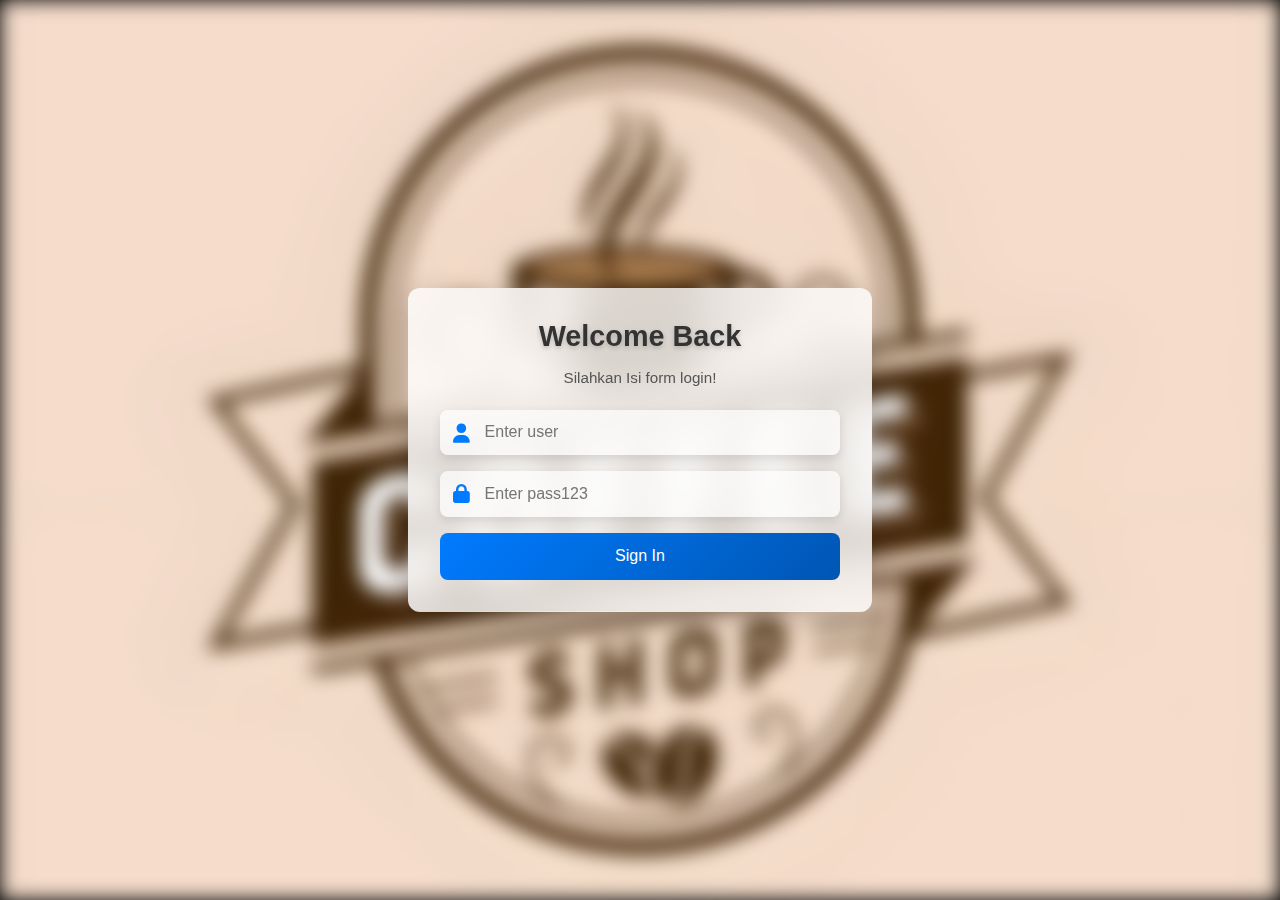
<file: index.html>
<!DOCTYPE html>
<html lang="en">
<head>
    <meta charset="UTF-8">
    <meta name="viewport" content="width=device-width, initial-scale=1.0">
    <title>Login</title>
    <link rel="stylesheet" href="login.css">
    <link rel="stylesheet" href="https://cdnjs.cloudflare.com/ajax/libs/font-awesome/6.0.0/css/all.min.css">
</head>
<body>
    <div class="background"></div>
    <div class="form-container">
        <div class="form-header">
            <h1>Welcome Back</h1>
            <p>Silahkan Isi form login!</p>
        </div>
        <form id="login-form" class="form">
            <div class="input-group">
                <i class="fas fa-user"></i>
                <input type="text" id="username" placeholder="Enter user" required>
            </div>
            <div class="input-group">
                <i class="fas fa-lock"></i>
                <input type="password" id="password" placeholder="Enter pass123" required>
            </div>
            <button type="submit" class="btn-primary">Sign In</button>
        </form>
        <p class="error-message" id="error-message"></p>
    </div>
    <script src="log.js"></script>
</body>
</html>
</file>
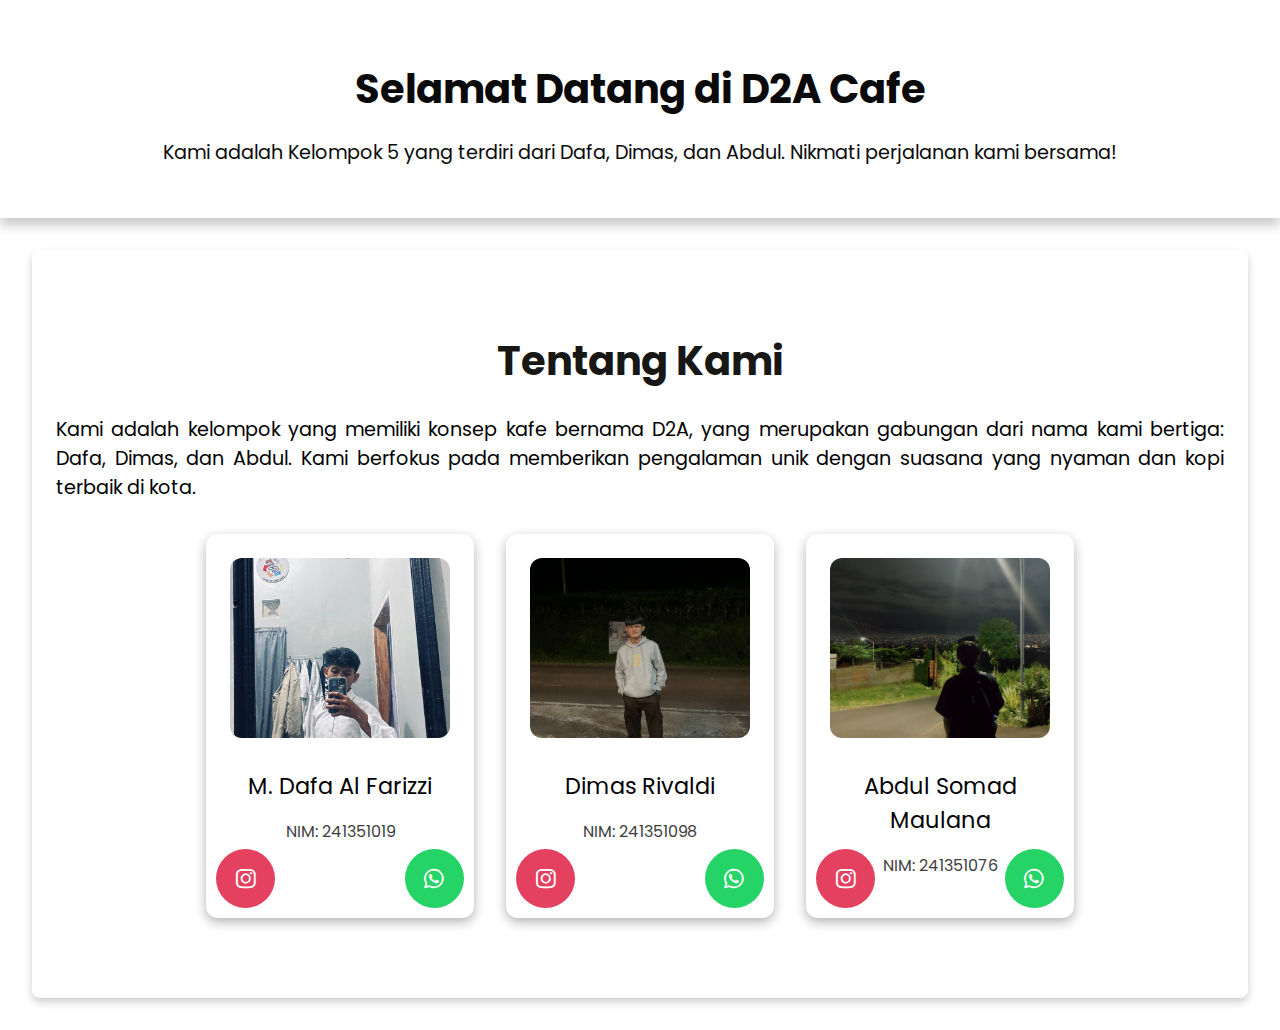
<file: about.html>
<!DOCTYPE html>
<html lang="id">
<head> 
    <meta charset="UTF-8">
    <meta name="viewport" content="width=device-width, initial-scale=1.0">
    <title>Tentang Kami - D2A</title>
    <link rel="stylesheet" href="about.css">
    <link rel="stylesheet" href="https://cdnjs.cloudflare.com/ajax/libs/font-awesome/6.0.0/css/all.min.css">
    <link rel="stylesheet" href="https://fonts.googleapis.com/css?family=Poppins">
</head>
<body>
    <header>
        <div class="header-content">
            <h1>Selamat Datang di D2A Cafe</h1>
            <p>Kami adalah Kelompok 5 yang terdiri dari Dafa, Dimas, dan Abdul. Nikmati perjalanan kami bersama!</p>
        </div>
    </header>

    <section class="about-us">
        <h2>Tentang Kami</h2>
        <p class="description">Kami adalah kelompok yang memiliki konsep kafe bernama D2A, yang merupakan gabungan dari nama kami bertiga: Dafa, Dimas, dan Abdul. Kami berfokus pada memberikan pengalaman unik dengan suasana yang nyaman dan kopi terbaik di kota.</p>
        
        <div class="team-members">
            <div class="member">
                <img src="daffa.jpeg" alt="Dafa" class="member-photo">
                <p class="member-name">M. Dafa Al Farizzi</p>
                <p class="member-nim">NIM: 241351019</p>
                <a href="https://wa.me/+6283112931482" class="whatsapp-icon">
                  <i class="fab fa-whatsapp"></i>
                </a>
                <a href="https://instagram.com/username_anggota" class="instagram-icon" target="_blank">
                  <i class="fab fa-instagram"></i>
              </a>
            </div>
            <div class="member">
                <img src="dimas2.jpeg" alt="Dimas" class="member-photo">
                <p class="member-name">Dimas Rivaldi</p>
                <p class="member-nim">NIM: 241351098</p>
                <a href="https://wa.me/+6282214212704" class="whatsapp-icon">
                  <i class="fab fa-whatsapp"></i>
                </a>
                <a href="https://instagram.com/username_anggota" class="instagram-icon" target="_blank">
                  <i class="fab fa-instagram"></i>
              </a>
            </div>
            <div class="member">
                <img src="maull.jpeg" alt="Abdul" class="member-photo">
                <p class="member-name">Abdul Somad Maulana</p>
                <p class="member-nim">NIM: 241351076</p>
                <a href="https://wa.me/+6281385191193" class="whatsapp-icon">
                  <i class="fab fa-whatsapp"></i>
                </a>
                <a href="#" class="instagram-icon" target="_blank">
                  <i class="fab fa-instagram"></i>
              </a>
            </div>
        </div>
    </section>

    <script src="script.js"></script>
</body>
</html>
</file>
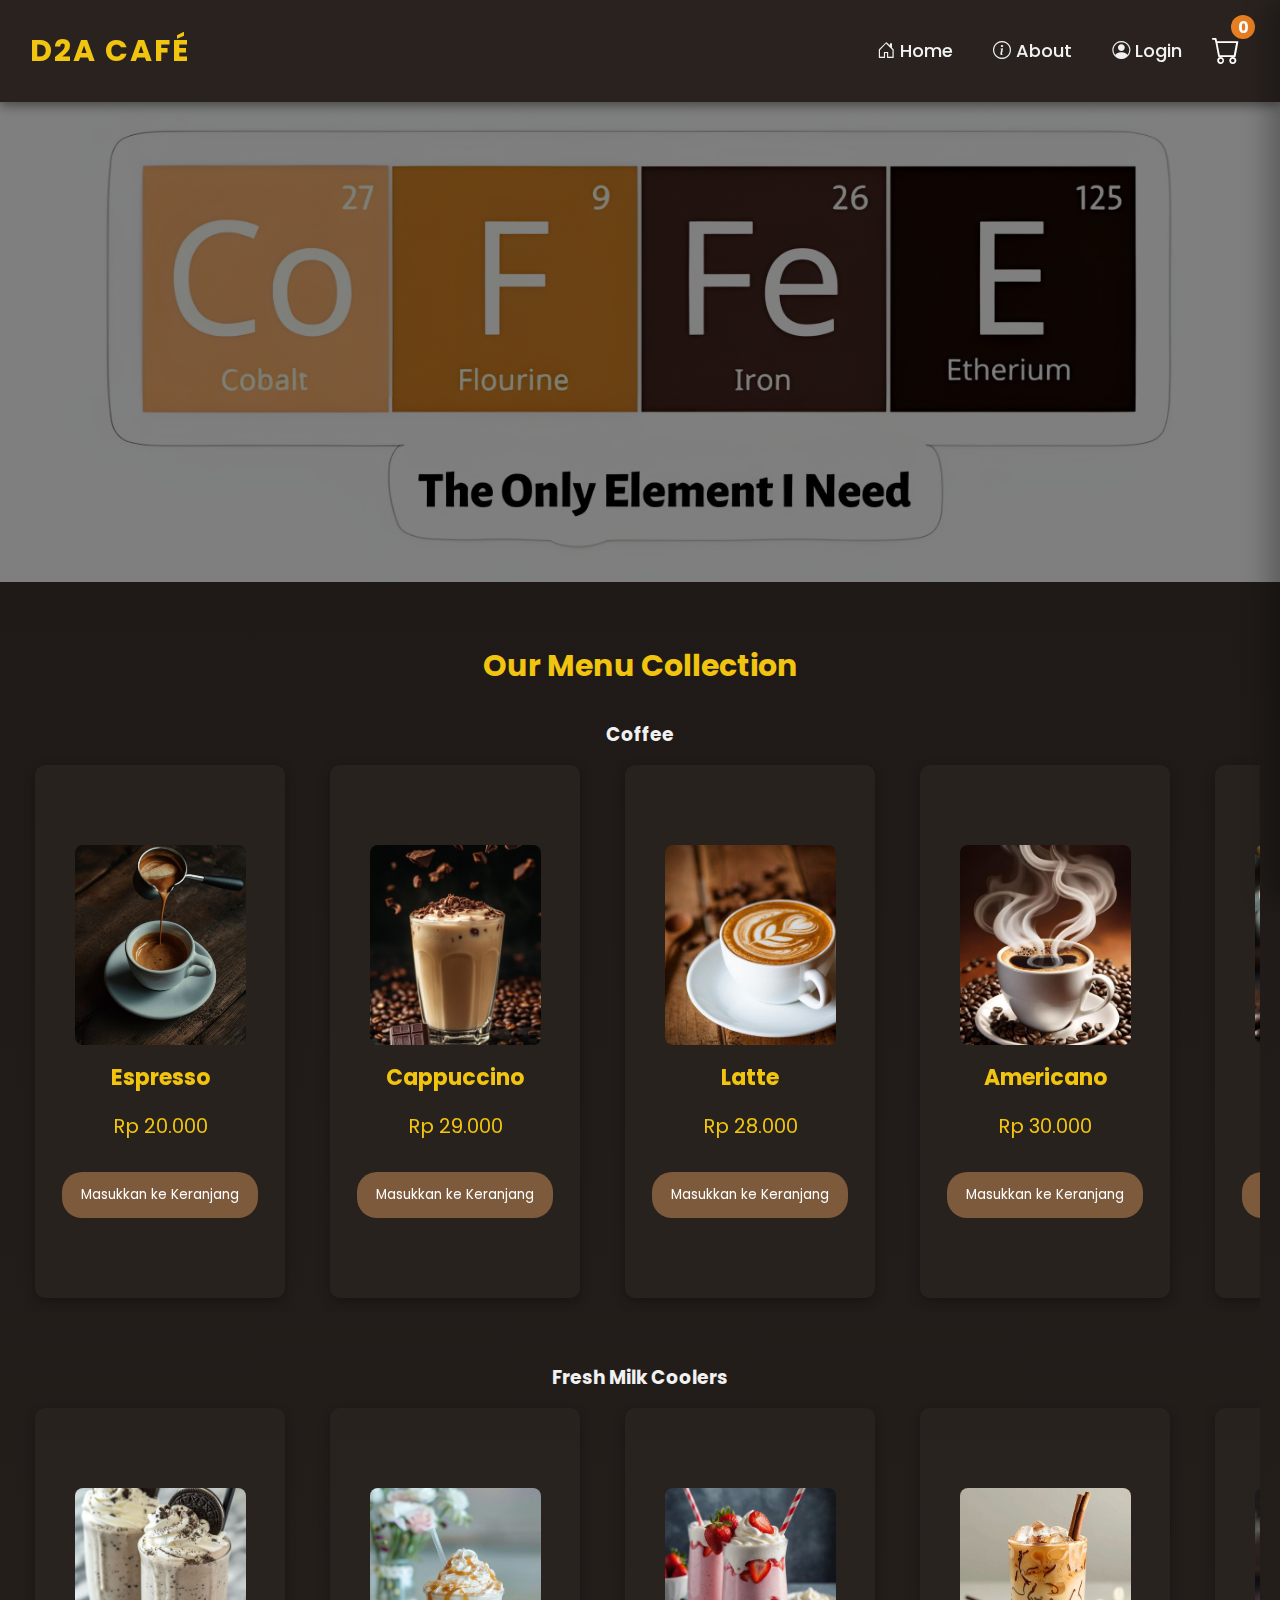
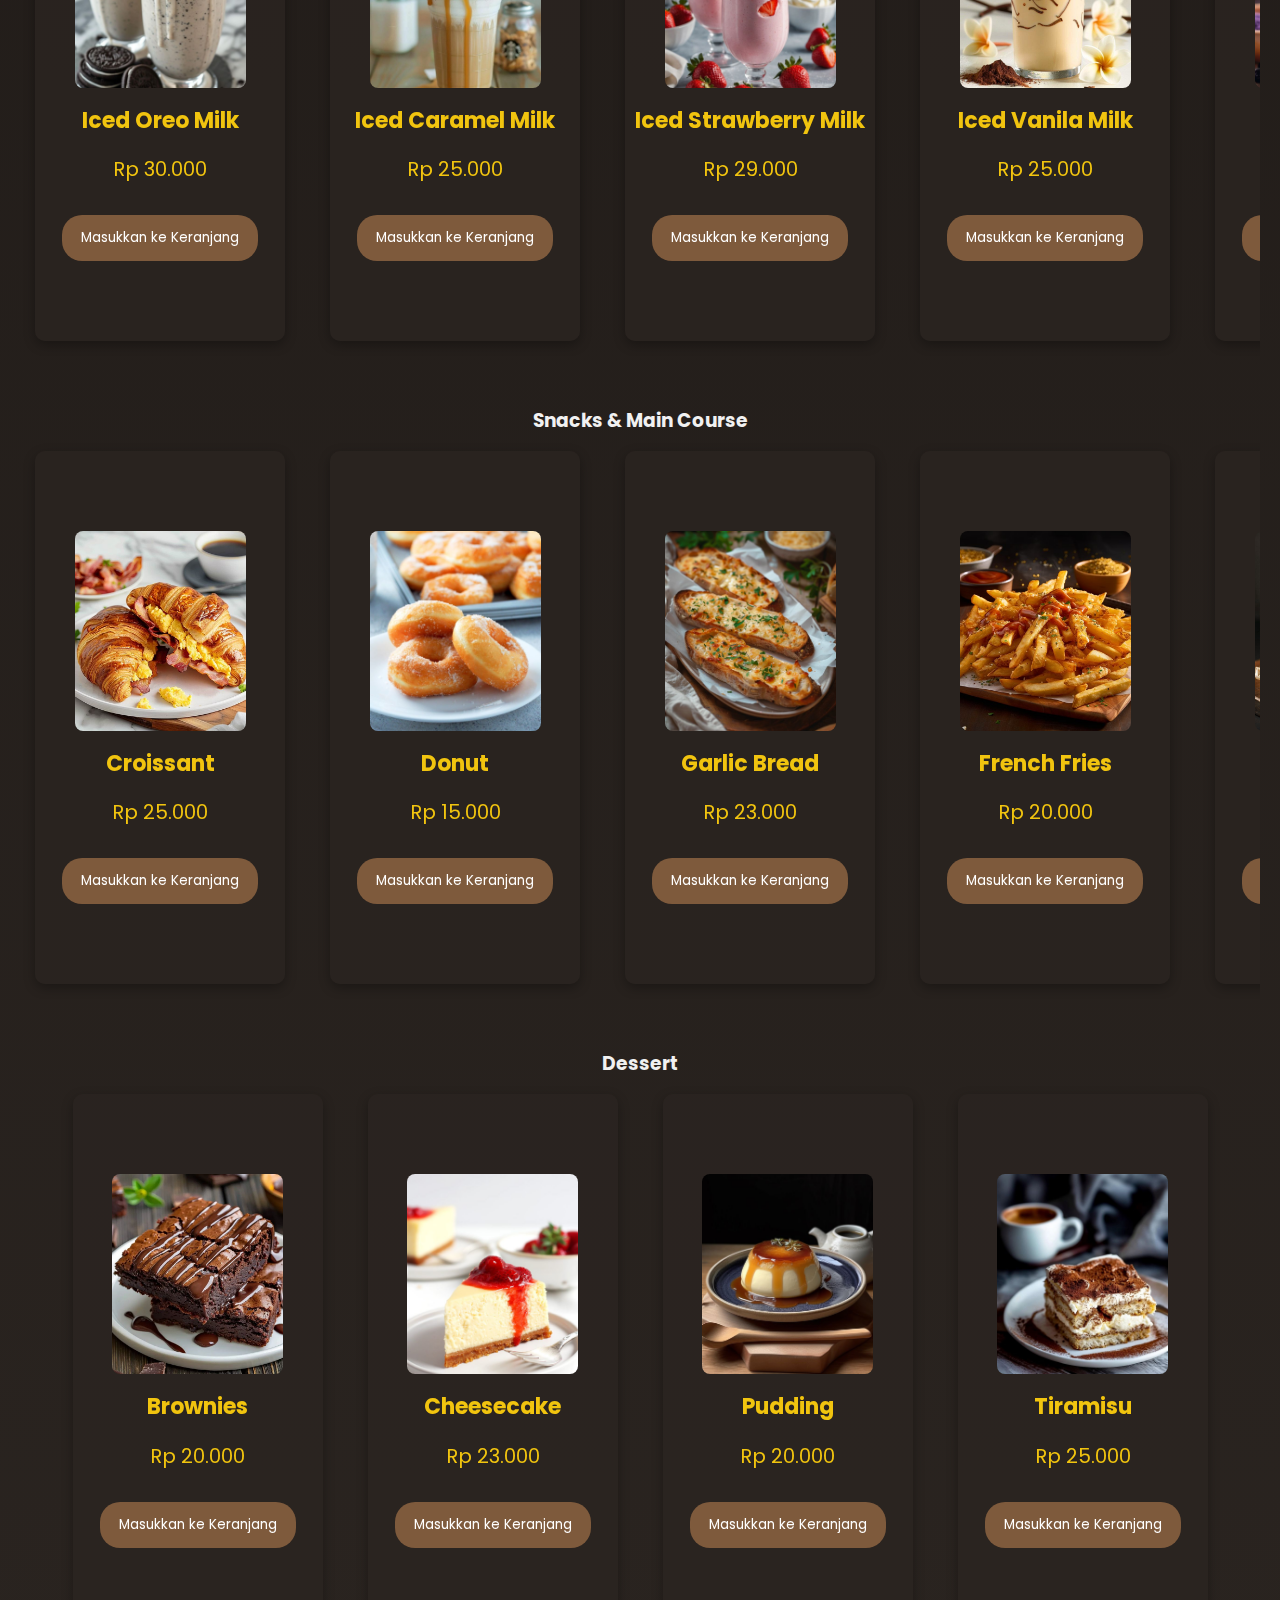
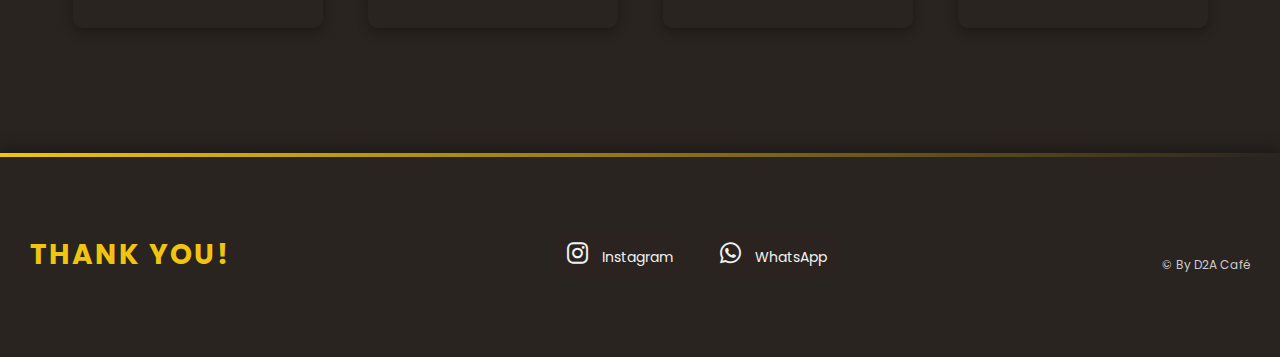
<file: beranda.html>
<!DOCTYPE html>
<html lang="en">
<head>
    <meta charset="UTF-8">
    <meta name="viewport" content="width=device-width, initial-scale=1.0">
    <meta http-equiv="X-UA-Compatible" content="ie=edge">
    <title>D2A Café</title>
    <link rel="stylesheet" href="styleindex.css">
    <link rel="shortcut icon" href="favicon.jpg" type="image/x-icon">
    <link href="https://fonts.googleapis.com/css2?family=Roboto:wght@400;500;700&display=swap" rel="stylesheet">
    <link href="https://cdn.jsdelivr.net/npm/bootstrap-icons/font/bootstrap-icons.css" rel="stylesheet">
    <link rel="stylesheet" href="https://cdnjs.cloudflare.com/ajax/libs/font-awesome/6.0.0-beta3/css/all.min.css">
    <link rel="stylesheet"href="https://fonts.googleapis.com/css?family=Poppins">
</head>
<body>

<header>
    <div class="logo">D2A Café</div>
    <nav class="desktop-nav">
        <a href="beranda.html"><i class="bi bi-house-door"></i> Home</a>
        <a href="about.html"><i class="bi bi-info-circle"></i> About</a>
        <a href="index.html"><i class="bi bi-person-circle"></i> Login</a>
        <button class="cart-icon">
            <i class="bi bi-cart"></i>
            <span class="cart-count">0</span>
        </button>
    </nav>
        <div class="menu-toggle">
            <i class="fa fa-bars"></i>
        <span   span class="cart-badge" style="display: none;"></span>
    </div>
    <div class="mobile-nav">
        <button class="cart-icon">
            <i class="bi bi-cart"></i>
            <span class="cart-count"></span>
        </button>
        <a href="beranda.html"><i class="bi bi-house-door"></i> Home</a>
        <a href="about.html"><i class="bi bi-info-circle"></i> About</a>
        <a href="index.html"><i class="bi bi-person-circle"></i> Login</a>
    </div>
</header>

<section class="hero">
    <div class="hero-content">
        <!-- <h1>Welcome to</h1>
        <p>D2A Cofe</p>
        <div>
            <button class="cta-button">Menu</button>
        </div> -->
    </div>
</section>

<section class="section" id="categories">
    <h2>Our Menu Collection</h2>
     
    <div class="category-wrapper">
        <h3>Coffee</h3>
        <div class="coffee-categories">
            <div class="category">
                <img src="espreso.jpg" alt="Espresso">
                <h3>Espresso</h3>
                <p class="price">Rp 20.000</p>
                <button class="add-to-cart">Masukkan ke Keranjang</button>
            </div>
            <div class="category">
                <img src="capucino.jpg" alt="Cappuccino">
                <h3>Cappuccino</h3>
                <p class="price">Rp 29.000</p>
                <button class="add-to-cart">Masukkan ke Keranjang</button>
            </div>
            <div class="category">
                <img src="latte.jpg" alt="Latte">
                <h3>Latte</h3>
                <p class="price">Rp 28.000</p>
                <button class="add-to-cart">Masukkan ke Keranjang</button>
            </div>
            <div class="category">
                <img src="americano.jpg" alt="Americano">
                <h3>Americano</h3>
                <p class="price">Rp 30.000</p>
                <button class="add-to-cart">Masukkan ke Keranjang</button>
            </div>
            <div class="category">
                <img src="mocha.jpg" alt="Mocha">
                <h3>Mocha</h3>
                <p class="price">Rp 28.000</p>
                <button class="add-to-cart">Masukkan ke Keranjang</button>
            </div>
        </div>
    </div>

    <div class="category-wrapper">
        <h3>Fresh Milk Coolers</h3>
        <div class="coffee-categories">
            <div class="category">
                <img src="oreomilk.jpg" alt="Oreo">
                <h3>Iced Oreo Milk</h3>
                <p class="price">Rp 30.000</p>
                <button class="add-to-cart">Masukkan ke Keranjang</button>
            </div>
            <div class="category">
                <img src="caramelmilk.jpg" alt="Caramel">
                <h3>Iced Caramel Milk</h3>
                <p class="price">Rp 25.000</p>
                <button class="add-to-cart">Masukkan ke Keranjang</button>
            </div>
            <div class="category">
                <img src="strawberymilk.jpg" alt="Strawbery">
                <h3>Iced Strawberry Milk</h3>
                <p class="price">Rp 29.000</p>
                <button class="add-to-cart">Masukkan ke Keranjang</button>
            </div>
            <div class="category">
                <img src="vanilamilk.jpg" alt="Vanila">
                <h3>Iced Vanila Milk</h3>
                <p class="price">Rp 25.000</p>
                <button class="add-to-cart">Masukkan ke Keranjang</button>
            </div>
            <div class="category">
                <img src="taromilk.jpg" alt="Taro">
                <h3>Iced Taro Milk</h3>
                <p class="price">Rp 28.000</p>
                <button class="add-to-cart">Masukkan ke Keranjang</button>
            </div>
            <div class="category">
                <img src="chocolate.jpg" alt="Coklat">
                <h3>Iced Chocolate Milk</h3>
                <p class="price">Rp 27.000</p>
                <button class="add-to-cart">Masukkan ke Keranjang</button>
            </div>
            <div class="category">
                <img src="machamilk.jpg" alt="Macha">
                <h3>Iced Macha Milk</h3>
                <p class="price">Rp 25.000</p>
                <button class="add-to-cart">Masukkan ke Keranjang</button>
            </div>
        </div>
    </div>

    <div class="category-wrapper">
        <h3>Snacks & Main Course</h3>
        <div class="snack-categories">
            <div class="category">
                <img src="Croissant.jpg" alt="Croissant">
                <h3>Croissant</h3>
                <p class="price">Rp 25.000</p>
                <button class="add-to-cart">Masukkan ke Keranjang</button>
            </div>
            <div class="category">
                <img src="Donut.jpg" alt="Donut">
                <h3>Donut</h3>
                <p class="price">Rp 15.000</p>
                <button class="add-to-cart">Masukkan ke Keranjang</button>
            </div>
            <div class="category">
                <img src="Garlic Bread.jpg" alt="Bread">
                <h3>Garlic Bread</h3>
                <p class="price">Rp 23.000</p>
                <button class="add-to-cart">Masukkan ke Keranjang</button>
            </div>
            <div class="category">
                <img src="Frenchfries.jpg" alt="Fries">
                <h3>French Fries</h3>
                <p class="price">Rp 20.000</p>
                <button class="add-to-cart">Masukkan ke Keranjang</button>
            </div>
            <div class="category">
                <img src="burgerr.jpg" alt="Burger">
                <h3>Burger</h3>
                <p class="price">Rp 35.000</p>
                <button class="add-to-cart">Masukkan ke Keranjang</button>
            </div>
            <div class="category">
                <img src="hotdog.jpg" alt="Hotdog">
                <h3>Hotdog</h3>
                <p class="price">Rp 30.000</p>
                <button class="add-to-cart">Masukkan ke Keranjang</button>
            </div>
            <div class="category">
                <img src="Sandwich.jpg" alt="Sandwich">
                <h3>Sandwich</h3>
                <p class="price">Rp 28.500</p>
                <button class="add-to-cart">Masukkan ke Keranjang</button>
            </div>
            <div class="category">
                <img src="Spaghetti.jpg" alt="Spaghetti">
                <h3>Spaghetti</h3>         
                <p class="price">26.000</p>
                <button class="add-to-cart">Masukkan ke Keranjang</button>
            </div>
            <div class="category">
                <img src="Caesarsalad.jpg" alt="Salad">
                <h3>Caesar Salad</h3>         
                <p class="price">30.000</p>
                <button class="add-to-cart">Masukkan ke Keranjang</button>
            </div>
        </div>
    </div>

    <div class="category-wrapper">
        <h3>Dessert</h3>
        <div class="snack-categories">
            <div class="category">
                <img src="Brownies.jpg" alt="Brownies">
                <h3>Brownies</h3>
                <p class="price">Rp 20.000</p>
                <button class="add-to-cart">Masukkan ke Keranjang</button>
            </div>
            <div class="category">
                <img src="Cheesecake.jpg" alt="Cheesecake">
                <h3>Cheesecake</h3>
                <p class="price">Rp 23.000</p>
                <button class="add-to-cart">Masukkan ke Keranjang</button>
            </div>
            <div class="category">
                <img src="Pudding.jpg" alt="Pudding">
                <h3>Pudding</h3>
                <p class="price">Rp 20.000</p>
                <button class="add-to-cart">Masukkan ke Keranjang</button>
            </div>
            <div class="category">
                <img src="Tiramisu.jpg" alt="Tiramisu">
                <h3>Tiramisu</h3>
                <p class="price">Rp 25.000</p>
                <button class="add-to-cart">Masukkan ke Keranjang</button>
            </div>
        </div>
    </div>
</section>

<footer>
    <div class="footer-content">
        <div class="logo">thank you!</div>

        <div class="social-icons">
            <div class="dropdown">
                <i class="fab fa-instagram"></i> Instagram
                <div class="dropdown-menu">
                    <a href="https://www.instagram.com/" target="_blank">Dimas</a>
                    <a href="https://www.instagram.com/" target="_blank">Daffa</a>
                </div>
            </div>

            <div class="dropdown">
                <i class="fab fa-whatsapp"></i> WhatsApp
                <div class="dropdown-menu">
                    <a href="https://wa.me/+62822142127" target="_blank">Dimas</a>
                    <a href="https://wa.me/+62831129314" target="_blank">Daffa</a>
                    <a href="https://wa.me/+62813851911" target="_blank">Maulln</a>
                </div>
            </div>
        </div>

        <div class="copyright">© By D2A Café</div>
    </div>
</footer>


<aside class="sidebar" id="sidebar">
    <span id="cart-close-button" class="sidebar-close">×</span>
    <div class="cart-menu">
        <h3>Kerangjang Saya!</h3>
        <div class="cart-items">
        </div>
    </div>
    <div class="sidebar--footer">
        <div class="total--amount">
            <h5>Total</h5>
            <div class="cart-total">Rp.00.000</div>
        </div>
        <button class="checkout-btn">Checkout</button>
    </div>
</aside>


<script src="script.js"></script>
</body>
</html>
</file>
<file: login.css>
body {
  margin: 0;
  font-family: 'Arial', sans-serif;
  display: flex;
  justify-content: center;
  align-items: center;
  height: 100vh;
  background: #000;
  position: relative;
  overflow: hidden;
}

.background {
  position: absolute;
  top: 0;
  left: 0;
  width: 100%;
  height: 100%;
  background: url('Premium\ Coffee\ shop\ vintage\ logo\ \(1\).jpg') center/cover no-repeat;
  filter: blur(10px);
  z-index: -1;
}

.form-container {
  width: 100%;
  max-width: 400px;
  background: rgba(255, 255, 255, 0.8);
  border-radius: 12px;
  box-shadow: 0 8px 30px rgba(0, 0, 0, 0.2);
  padding: 2rem;
  text-align: center;
  backdrop-filter: blur(15px);
  animation: slideIn 0.8s ease-out;
}

@keyframes slideIn {
  from {
      transform: translateY(50px);
      opacity: 0;
  }
  to {
      transform: translateY(0);
      opacity: 1;
  }
}

.form-header h1 {
  margin: 0 0 0.5rem;
  font-size: 1.8rem;
  color: #333;
  text-shadow: 0 2px 5px rgba(0, 0, 0, 0.2);
  transition: transform 0.3s ease-in-out;
}

.form-header h1:hover {
  transform: scale(1.1);
}

.form-header p {
  font-size: 0.95rem;
  color: #555;
  margin-bottom: 1.5rem;
}

.form {
  display: flex;
  flex-direction: column;
  gap: 1rem;
}

.input-group {
  display: flex;
  align-items: center;
  background: rgba(255, 255, 255, 0.7);
  border-radius: 8px;
  padding: 0.8rem;
  box-shadow: 0 4px 10px rgba(0, 0, 0, 0.1);
  transition: transform 0.3s ease-in-out, box-shadow 0.3s ease-in-out;
}

.input-group:hover {
  transform: translateY(-3px);
  box-shadow: 0 6px 15px rgba(0, 0, 0, 0.2);
}

.input-group i {
  color: #007bff;
  margin-right: 0.8rem;
  font-size: 1.2rem;
  transition: color 0.3s ease-in-out;
}

.input-group i:hover {
  color: #0056b3;
}

input {
  width: 100%;
  border: none;
  font-size: 1rem;
  outline: none;
  background: transparent;
  transition: border-bottom 0.3s ease-in-out;
}

input:focus {
  border-bottom: 2px solid #007bff;
}

.btn-primary {
  background: linear-gradient(135deg, #007bff, #0056b3);
  color: #ffffff;
  border: none;
  padding: 0.9rem;
  font-size: 1rem;
  border-radius: 8px;
  cursor: pointer;
  transition: background 0.3s, transform 0.3s ease-in-out, box-shadow 0.3s ease-in-out;
}

.btn-primary:hover {
  transform: translateY(-3px);
  box-shadow: 0 6px 15px rgba(0, 123, 255, 0.3);
}

.error-message {
  color: #e63946;
  font-size: 0.9rem;
  margin-top: 1rem;
  display: none;
  animation: fadeIn 0.5s ease-in-out;
}

@keyframes fadeIn {
  from {
      opacity: 0;
  }
  to {
      opacity: 1;
  }
}

@media (max-width: 768px) {
  .form-container {
      max-width: 90%;
      padding: 1.5rem;
  }

  .form-header h1 {
      font-size: 1.6rem;
  }
}

@media (max-width: 480px) {
  .form-container {
      padding: 1rem;
  }

  .form-header h1 {
      font-size: 1.4rem;
  }
}
</file>
<file: about.css>
body {
  font-family: 'Poppins',Arial, sans-serif;
  margin: 0;
  padding: 0;
  background-color: #ffffff;
  color: #ecf0f1;
}

header {
  background-color: #ffffff;
  color: #0a0a0a;
  padding: 2rem 1rem;
  text-align: center;
  box-shadow: 0 8px 10px rgba(0, 0, 0, 0.2);
}

.header-content h1 { 
  font-size: 2.5rem;
  margin-bottom: 1rem;
}

.header-content p {
  font-size: 1.2rem;
}

.about-us {
  padding: 3rem 1.5rem;
  text-align: center;
  background-color: #ffffff;
  border-radius: 8px;
  margin: 2rem;
  box-shadow: 0 4px 8px rgba(0, 0, 0, 0.2);
}

.about-us h2 {
  font-size: 2.5rem;
  margin-bottom: 1.5rem;
  color: #171716;
}

.description {
  font-size: 1.2rem;
  color: #000000;
  margin-bottom: 2rem;
  text-align: justify;
}

.team-members {
  display: flex;
  justify-content: center;
  gap: 2rem;
  flex-wrap: wrap;
  justify-items: center;
}

.member {
  width: 220px;
  color: #000000;
  padding: 1.5rem;
  background-color: #ffffff;
  border-radius: 12px;
  box-shadow: 0 4px 12px rgba(0, 0, 0, 0.3);
  text-align: center;
  position: relative;
  transition: transform 0.3s ease, box-shadow 0.3s ease;
  margin-bottom: 2rem;
}

.member:hover {
  transform: translateY(-8px);
  box-shadow: 0 8px 16px rgba(0, 0, 0, 0.4);
}

.member-photo {
  width: 100%;
  height: 180px;
  object-fit: cover;
  border-radius: 12px;
  margin-bottom: 1rem;
}

.member-name {
  font-size: 1.4rem;
  margin: 0.5rem 0;
}

.member-nim {
  font-size: 1rem;
  color: #3d3e3f;
  margin-bottom: 1rem;
}

.whatsapp-icon {
  position: absolute;
  bottom: 10px; 
  right: 10px; 
  background-color: #25D366;
  color: #fff;
  padding: 0.6rem;
  border-radius: 50%;
  text-decoration: none;
  font-size: 1.4rem; 
  transition: background-color 0.3s ease, transform 0.3s ease;
  width: 40px; 
  height: 40px;
  display: flex;
  justify-content: center;
  align-items: center;
}

.instagram-icon {
  position: absolute;
  bottom: 10px; 
  left: 10px;  
  background-color: #E4405F;
  color: #fff;
  padding: 0.6rem;
  border-radius: 50%;
  text-decoration: none;
  font-size: 1.4rem; 
  transition: background-color 0.3s ease, transform 0.3s ease;
  width: 40px; 
  height: 40px;
  display: flex;
  justify-content: center;
  align-items: center;
}

.instagram-icon:hover {
  background-color: #C13584;
  transform: scale(1.1);
}
.whatsapp-icon:hover {
  background-color: #128C7E;
  transform: scale(1.1);
}

@media (max-width: 768px) {
  .team-members {
      flex-direction: column;
      gap: 2rem;
  }

  .member {
      width: 80%;
  }

  .header-content h1 {
      font-size: 2rem;
  }
}

@media (max-width: 480px) {
  .member {
      width: 90%;
  }

  .header-content h1 {
      font-size: 1.6rem;
  }
}
</file>
<file: styleindex.css>
* {
    margin: 0;
    padding: 0;
    box-sizing: border-box;
    font-family: 'Poppins', sans-serif;
}
body {
    background-color: #1f1a17;
    color: #f1f1f1;
    font-size: 16px;
    line-height: 1.6;
    overflow-x: hidden;
    scroll-behavior: smooth;
}
a {
    text-decoration: none;
}

@keyframes fadeInDown {
    0% {
        opacity: 0;
        transform: translateY(-30px);
    }
    100% {
        opacity: 1;
        transform: translateY(0);
    }
}
@keyframes fadeInUp {
    0% {
        opacity: 0;
        transform: translateY(30px);
    }
    100% {
        opacity: 1;
        transform: translateY(0);
    }
}
@keyframes pulse {
    0% {
        transform: scale(1);
    }
    50% {
        transform: scale(1.05);
    }
    100% {
        transform: scale(1);
    }
}
@keyframes slideInLeft {
    0% {
        opacity: 0;
        transform: translateX(-100%);
    }
    100% {
        opacity: 1;
        transform: translateX(0);
    }
}
@keyframes slideInRight {
    0% {
        opacity: 0;
        transform: translateX(100%);
    }
    100% {
        opacity: 1;
        transform: translateX(0);
    }
}
@keyframes blurIn {
    0% {
        filter: blur(10px);
        opacity: 0;
    }
    100% {
        filter: blur(0);
        opacity: 1;
    }
}
@keyframes zoomIn {
    0% {
        transform: scale(0.8);
    }
    100% {
        transform: scale(1);
    }
}
@keyframes zoomOut {
    0% {
        transform: scale(1.2);
    }
    100% {
        transform: scale(1);
    }
}

header {
    display: flex;
    justify-content: space-between;
    align-items: center;
    padding: 20px 30px;
    background-color: rgba(42, 36, 32, 0.9);
    position: sticky;
    top: 0;
    z-index: 10;
    backdrop-filter: blur(10px);
    box-shadow: 0 4px 10px rgba(0, 0, 0, 0.4);
    animation: fadeInDown 1s ease-out;
}
header .logo {
    font-size: 30px;
    color: #f1c40f;
    font-weight: 700;
    letter-spacing: 2px;
    text-transform: uppercase;
    transition: transform 0.3s ease;
    animation: slideInLeft 1s ease-out;
}
header .logo:hover {
    transform: scale(1.1);
}
header .desktop-nav a {
    color: #f1f1f1;
    margin: 0 20px;
    font-size: 18px;
    text-transform: capitalize;
    transition: color 0.3s ease;
}
header .desktop-nav a:hover {
    color: #f1c40f;
}

.menu-toggle {
    display: block;
    font-size: 28px;
    color: #f1c40f;
    cursor: pointer;
    z-index: 20;
    transition: transform 0.3s ease, color 0.3s ease;
}
.menu-toggle.active {
    transform: rotate(90deg);
    color: #f1c40f;
}
.mobile-nav {
    display: none;
    position: fixed;
    top: 60px;
    right: 10px;
    width: 200px;
    background-color: rgba(42, 36, 32, 0.95);
    border-radius: 10px;
    box-shadow: 0 4px 12px rgba(0, 0, 0, 0.3);
    animation: fadeInUp 0.5s ease-out;
    z-index: 15;
}
.mobile-nav.open {
    display: block;
}
.mobile-nav a {
    display: block;
    color: #f1f1f1;
    font-size: 16px;
    padding: 10px 15px;
    margin: 5px 0;
    background-color: rgba(42, 36, 32, 0.9);
    border-radius: 8px;
    text-align: center;
    transition: background-color 0.3s ease, transform 0.3s ease;
}
.cart-badge {
    position: absolute;
    top: -5px;
    right: -5px;
    width: 18px;
    height: 18px;
    background-color: #f39c12;
    color: white;
    font-size: 12px;
    font-weight: bold;
    border-radius: 50%;
    display: none;
    text-align: center;
    line-height: 18px;
}
.mobile-nav a:hover {
    background-color: #f1c40f;
    color: #2a2420;
    transform: scale(1.05);
}

.hero {
    background: url('coffe.jpg') center/cover no-repeat;
    padding: 240px 20px;
    color: #fff;
    text-align: center;
    animation: fadeInUp 1s ease-out;
    position: relative;
}
.hero::after {
    content: '';
    position: absolute;
    top: 0;
    left: 0;
    width: 100%;
    height: 100%;
    background: rgba(0, 0, 0, 0.5);
    z-index: 1;
}
/* .hero .hero-content {
    position: relative;
    z-index: 2;
    backdrop-filter: blur(10px);
    padding: 60px 25px;
    border-radius: 15px;
    background-color: rgba(0, 0, 0, 0.6);
    display: inline-block;
    animation: zoomIn 1s ease-out;
} */
.hero h1 {
    font-size: 50px;
    margin-bottom: 20px;
    color: #f1c40f;
    animation: pulse 1.5s infinite;
}
.hero p {
    font-size: 22px;
    margin-bottom: 30px;
}
/* .cta-button {
    padding: 12px 30px;
    font-size: 18px;
    background-color: #7e5a3c;
    color: #fff;
    border: none;
    border-radius: 30px;
    cursor: pointer;
    transition: background-color 0.3s ease, transform 0.3s ease;
}
.cta-button:hover {
    background-color: #f1c40f;
    transform: scale(1.1);
} */

#categories {
    padding: 60px 20px;
    text-align: center;
    background: linear-gradient(180deg, #1f1a17, #2a2420);
}
#categories h2 {
    font-size: 30px;
    margin-bottom: 30px;
    color: #f1c40f;
    animation: blurIn 1.2s ease-out;
}
.scroll-button {
    position: absolute;
    top: 50%;
    transform: translateY(-50%);
    font-size: 30px;
    color: #f1c40f;
    cursor: pointer;
    z-index: 5;
    background-color: rgba(42, 36, 32, 0.8);
    padding: 10px;
    border-radius: 50%;
    transition: background-color 0.3s ease;
}
.scroll-button:hover {
    background-color: #f1c40f;
    color: #2a2420;
}
.category-wrapper {
    margin-bottom: 50px;
    position: relative;
    overflow-x: auto;
    white-space: nowrap;
}
.category-wrapper::-webkit-scrollbar {
    display: none;
}
.coffee-categories,
.snack-categories {
    display: inline-flex;
    gap: 15px;
    overflow: touch;
}
.category {
    display: flex;
    flex-direction: column;
    align-items: center;
    justify-content: flex-start;
    width: 250px;
    padding: 80px; 
    background-color: rgba(42, 36, 32, 0.8);
    border-radius: 10px;
    box-shadow: 0 4px 12px rgba(0, 0, 0, 0.3);
    animation: fadeIn 2s ease-out;
    backdrop-filter: blur(0px);
    transition: transform 0.4s ease, filter 0.4s ease, padding 0.4s ease;
    margin: 15px;
    text-align: center;
}
.category:hover {
    transform: scale(1.05);
    box-shadow: 0 4px 12px rgba(0, 0, 0, 0.3);
    filter: none;
}
.category-blurred {
    filter: blur(1.3px);
    transition: filter 0.2s ease-in-out;
    transition-delay: 0.1s; 
}
.category img {
    width: 190%;
    height: 200px;
    object-fit: cover; 
    border-radius: 8px;
    display: block;
}
.category h3 {
    font-size: 22px;
    margin: 15px 0;
    color: #f1c40f;
}
.price {
    font-size: 20px;
    color: #f1c40f;
}
.add-to-cart {
    padding: 13px 19px;
    margin-top: 30px;
    background-color: #7e5a3c;
    color: #fff;
    border: none;
    border-radius: 20px;
    cursor: pointer;
    transition: background-color 0.3s ease, transform 0.3s ease;
}
.add-to-cart:hover {
    background-color: #f1c40f;
    transform: scale(1.1);
}

footer {
    background-color: #2a2420;
    color: #f1f1f1;
    padding: 80px 30px;
    text-align: center;
    position: relative;
    overflow: hidden;
    box-shadow: 0 -5px 15px rgba(0, 0, 0, 0.3);
}
footer::before {
    content: '';
    position: absolute;
    top: 0;
    left: 0;
    width: 100%;
    height: 4px;
    background: linear-gradient(90deg, #f1c40f, transparent);
    animation: slideBar 5s linear infinite;
}

@keyframes slideBar {
    0% {
        transform: translateX(-100%);
    }
    100% {
        transform: translateX(100%);
    }
}
.footer-content {
    display: flex;
    flex-wrap: wrap;
    justify-content: space-between;
    align-items: center;
    gap: 20px;
    animation: fadeIn 1.5s ease-out;
}
.footer-content .logo {
    font-size: 28px;
    font-weight: bold;
    text-transform: uppercase;
    letter-spacing: 2px;
    color: #f1c40f;
    animation: pulse 2s infinite;
}
.footer-content .social-icons {
    display: flex;
    gap: 20px;
    flex-wrap: wrap;
}
.social-icons .dropdown {
    position: relative;
    cursor: pointer;
    background-color: rgba(42, 36, 32, 0.9);
    padding: 8px 13px;
    border-radius: 10px;
    color: #f1f1f1;
    font-size: 14px;
    text-align: left;
    transition: transform 0.3s ease, background-color 0.3s ease;
}
.social-icons .dropdown:hover {
    transform: scale(1.05);
    background-color: #f1c40f;
    color: #2a2420;
}
.social-icons .dropdown-menu {
    display: none;
    position: absolute;
    top: 100%;
    left: 0;
    background-color: #1f1a17;
    border-radius: 8px;
    box-shadow: 0 4px 10px rgba(0, 0, 0, 0.5);
    overflow: hidden;
    z-index: 10;
    animation: fadeIn 0.5s ease;
}
.social-icons .dropdown:hover .dropdown-menu {
    display: block;
}
.dropdown-menu a {
    display: block;
    padding: 0.3px 10px;
    color: #f1f1f1;
    text-decoration: none;
    font-size: 14px;
    transition: background-color 0.3s ease;
}
.dropdown-menu a:hover {
    background-color: #f1c40f;
    color: #2a2420;
}
.social-icons .dropdown i {
    font-size: 24px;
    margin-right: 10px;
    transition: transform 0.3s ease;
}
.social-icons .dropdown i:hover {
    transform: scale(1.2);
}
.copyright {
    font-size: 12px;
    margin-top: 20px;
    color: #ccc;
    animation: fadeInUp 1s ease-out;
}

@keyframes fadeIn {
    from {
        opacity: 0;
        transform: translateY(20px);
    }
    to {
        opacity: 1;
        transform: translateY(0);
    }
}

@keyframes fadeInUp {
    from {
        opacity: 0;
        transform: translateY(30px);
    }
    to {
        opacity: 1;
        transform: translateY(0);
    }
}

@keyframes pulse {
    0% {
        transform: scale(1);
    }
    50% {
        transform: scale(1.1);
    }
    100% {
        transform: scale(1);
    }
}

.cart-icon {
    background: none;
    border: none;
    color: #fff;
    font-size: 28px;
    position: relative;
    cursor: pointer;
    transition: transform 0.3s ease, color 0.3s ease, box-shadow 0.3s ease;
    padding: 10px;
    border-radius: 50%;
    display: inline-flex;
    justify-content: center;
    align-items: center;
}

.cart-icon:hover {
    color: #e67e22;
    transform: scale(1.15);
    box-shadow: 0 4px 8px rgba(0, 0, 0, 0.2);
}

.cart-icon .cart-count {
    position: absolute;
    top: -5px;
    right: -5px;
    background-color: #e67e22;
    color: white;
    border-radius: 50%;
    font-size: 16px;
    width: 24px;
    height: 24px;
    display: flex;
    justify-content: center;
    align-items: center;
    font-weight: bold;
    animation: bounce 0.6s ease-in-out infinite;
}

@keyframes bounce {
    0%, 100% {
        transform: translateY(0);
    }
    50% {
        transform: translateY(-5px);
    }
}

.desktop-nav {
    display: flex;
    justify-content: space-between;
    align-items: center;
}

.desktop-nav a {
    color: white;
    text-decoration: none;
    margin: 0 15px;
    font-size: 18px;
    font-weight: 500;
    transition: color 0.3s ease;
}

.desktop-nav a:hover {
    color: #e67e22;
}

.sidebar {
    position: fixed;
    top: 0;
    right: -350px;
    width: 350px;
    height: 100%;
    background: linear-gradient(135deg, #ff7e5f, #feb47b);
    color: #fff;
    padding: 30px;
    transition: right 0.5s ease-in-out;
    box-shadow: -10px 0 30px rgba(0, 0, 0, 0.3);
    z-index: 9999;
    display: flex;
    flex-direction: column;
    justify-content: flex-start;
    border-radius: 15px 0 0 15px;
    overflow: auto;
}

.sidebar.open {
    right: 0;
}

.sidebar-close::before,
.sidebar-close::after {
    content: '';
}

.sidebar-close {
    position: absolute;
    top: 30px;
    right: 30px;
    font-size: 40px;
    color: #fff;
    cursor: pointer;
    transition: transform 0.3s ease;
}

.sidebar-close:hover {
    transform: rotate(180deg);
}

.cart-menu h3 {
    font-size: 30px;
    font-weight: 600;
    color: #fff;
    margin-bottom: 20px;
    text-align: center;
    text-transform: uppercase;
    letter-spacing: 2px;
    transition: color 0.3s ease;
}

.cart-menu h3:hover {
    color: #f39c12;
}

.cart-items {
    flex-grow: 1;
    margin-bottom: 30px;
    padding-right: 10px;
    overflow-y: auto;
    max-height: 70%;
}


.cart-items::-webkit-scrollbar {
    width: 0px;
}


.cart-item {
    display: flex;
    justify-content: space-between;
    padding: 18px 0;
    border-bottom: 1px solid rgba(255, 255, 255, 0.2);
    font-size: 18px;
    transition: background-color 0.3s ease, transform 0.3s ease;
}

.cart-item:hover {
    background-color: rgba(255, 255, 255, 0.178);
    transform: scale(1.02);
}

.cart-item span {
    color: #ecf0f1;
}

.cart-item .cart-item-price {
    color: #222121;
    font-weight: bold;
}

.cart-item button {
    background-color: #e74c3c;
    color: white;
    border: none;
    padding: 8px 15px;
    border-radius: 10px;
    cursor: pointer;
    font-size: 16px;
    transition: background-color 0.3s ease, transform 0.3s ease;
    box-shadow: 0 4px 8px rgba(0, 0, 0, 0.3);
}

.cart-item button:hover {
    background-color: #c0392b;
    transform: scale(1.1);
}

.sidebar--footer {
    display: flex;
    flex-direction: column;
    align-items: center;
    justify-content: flex-end;
    margin-top: 20px;
    color: #fff;
}

.total--amount h5 {
    font-size: 22px;
    margin-bottom: 15px;
    font-weight: 600;
    text-align: center;
}

.cart-total {
    font-size: 32px;
    color: #f39c12;
    font-weight: bold;
    margin-bottom: 25px;
    transition: transform 0.3s ease;
}

.cart-total:hover {
    transform: scale(1.05);
}

.checkout-btn {
    background-color: #27ae60;
    color: white;
    border: none;
    padding: 16px 25px;
    border-radius: 10px;
    cursor: pointer;
    font-size: 18px;
    transition: background-color 0.3s ease, transform 0.3s ease, box-shadow 0.3s ease;
    box-shadow: 0 4px 8px rgba(0, 0, 0, 0.2);
}

.checkout-btn:hover {
    background-color: #2ecc71;
    transform: scale(1.1);
    box-shadow: 0 6px 12px rgba(0, 0, 0, 0.3);
}

@media screen and (max-width: 768px) {
    header {
        flex-wrap: wrap;
    }
    .desktop-nav {
        display: none;
    }
    .mobile-nav {
        display: none;
    }
    .hero {
        padding: 160px;
    }
    .hero h1 {
        font-size: 35px;
    }
    .hero p {
        font-size: 18px;
    }
    .category {
        /* width: 30%; */
        margin: 10px;
    }
    .category img {
        height: 220px;
    }
    .mobile-nav {
        padding: 15px;
    }
    .mobile-nav a {
        font-size: 14px;
        padding: 8px 10px;
    }
    .menu-toggle {
        position: fixed;
        top: 15px;
        right: 20px;
    }
    .footer-content {
        flex-direction: column;
        align-items: center;
    }
    /* .social-icons .dropdown {
        width: 100%;
        max-width: 300px;
    } */
    .social-icons .dropdown-menu a {
        padding: 3px 15px;
        font-size: 13px;
    }

    .cart-icon {
        font-size: 24px;
        margin-left: 10px;
        padding: 8px;
    }

    .cart-icon .cart-count {
        font-size: 14px;
        width: 20px;
        height: 20px;
        top: -3px;
        right: -3px;
    }

    #sidebar.mobile {
        width: 100%;
        height: 100%;
        top: 0;
        right: 0;
        bottom: 0;
        transform: translateX(100%);
    }

    .cart-items {
        padding: 10px;
        max-height: 50vh;
        overflow-y: auto;
    }

    .cart-item {
        font-size: 14px;
    }

    .cart-item-price {
        font-size: 12px;
    }

    .checkout-btn {
        font-size: 14px;
        padding: 10px;
    }

    .cart-icon span {
        font-size: 12px;
        top: -5px;
        right: -5px;
        padding: 4px;
    }
}

@media (max-width: 768px) {
    .sidebar {
        width: 100%;
        right: -100%;
        padding: 20px;
    }

    .sidebar.open {
        right: 0;
    }

    .cart-items {
        max-height: 50%;
    }

    .checkout-btn {
        padding: 12px 20px;
        font-size: 16px;
    }

    .cart-item {
        font-size: 16px;
    }

    .cart-items::-webkit-scrollbar {
        width: 6px;
    }

    .cart-items::-webkit-scrollbar-thumb {
        background-color: #f39c12;
        border-radius: 10px;
    }

    .cart-items::-webkit-scrollbar-track {
        background-color: rgba(0, 0, 0, 0.1);
        border-radius: 10px;
    }
}


@media screen and (max-width: 480px) {
    .hero {
        padding: 160px;
    }
    .hero h1 {
        font-size: 28px;
    }
    .hero p {
        font-size: 16px;
    }
    .cta-button {
        padding: 10px 20px;
        font-size: 16px;
    }
    #categories h2 {
        font-size: 24px;
    }
    .social-icons .dropdown {
        width: 100%;
        max-width: 300px;
    }
    .social-icons .dropdown-menu a {
        padding: 8px 12px;
        font-size: 13px;
    }

    #sidebar.mobile {
        width: 100%;
        padding: 10px;
    }

    .cart-item {
        font-size: 12px;
    }

    .cart-item-price {
        font-size: 10px;
    }

    .checkout-btn {
        font-size: 14px;
        padding: 12px;
    }

    .cart-icon span {
        font-size: 10px;
        top: -5px;
        right: -5px;
        padding: 3px;
    }
}
</file>
